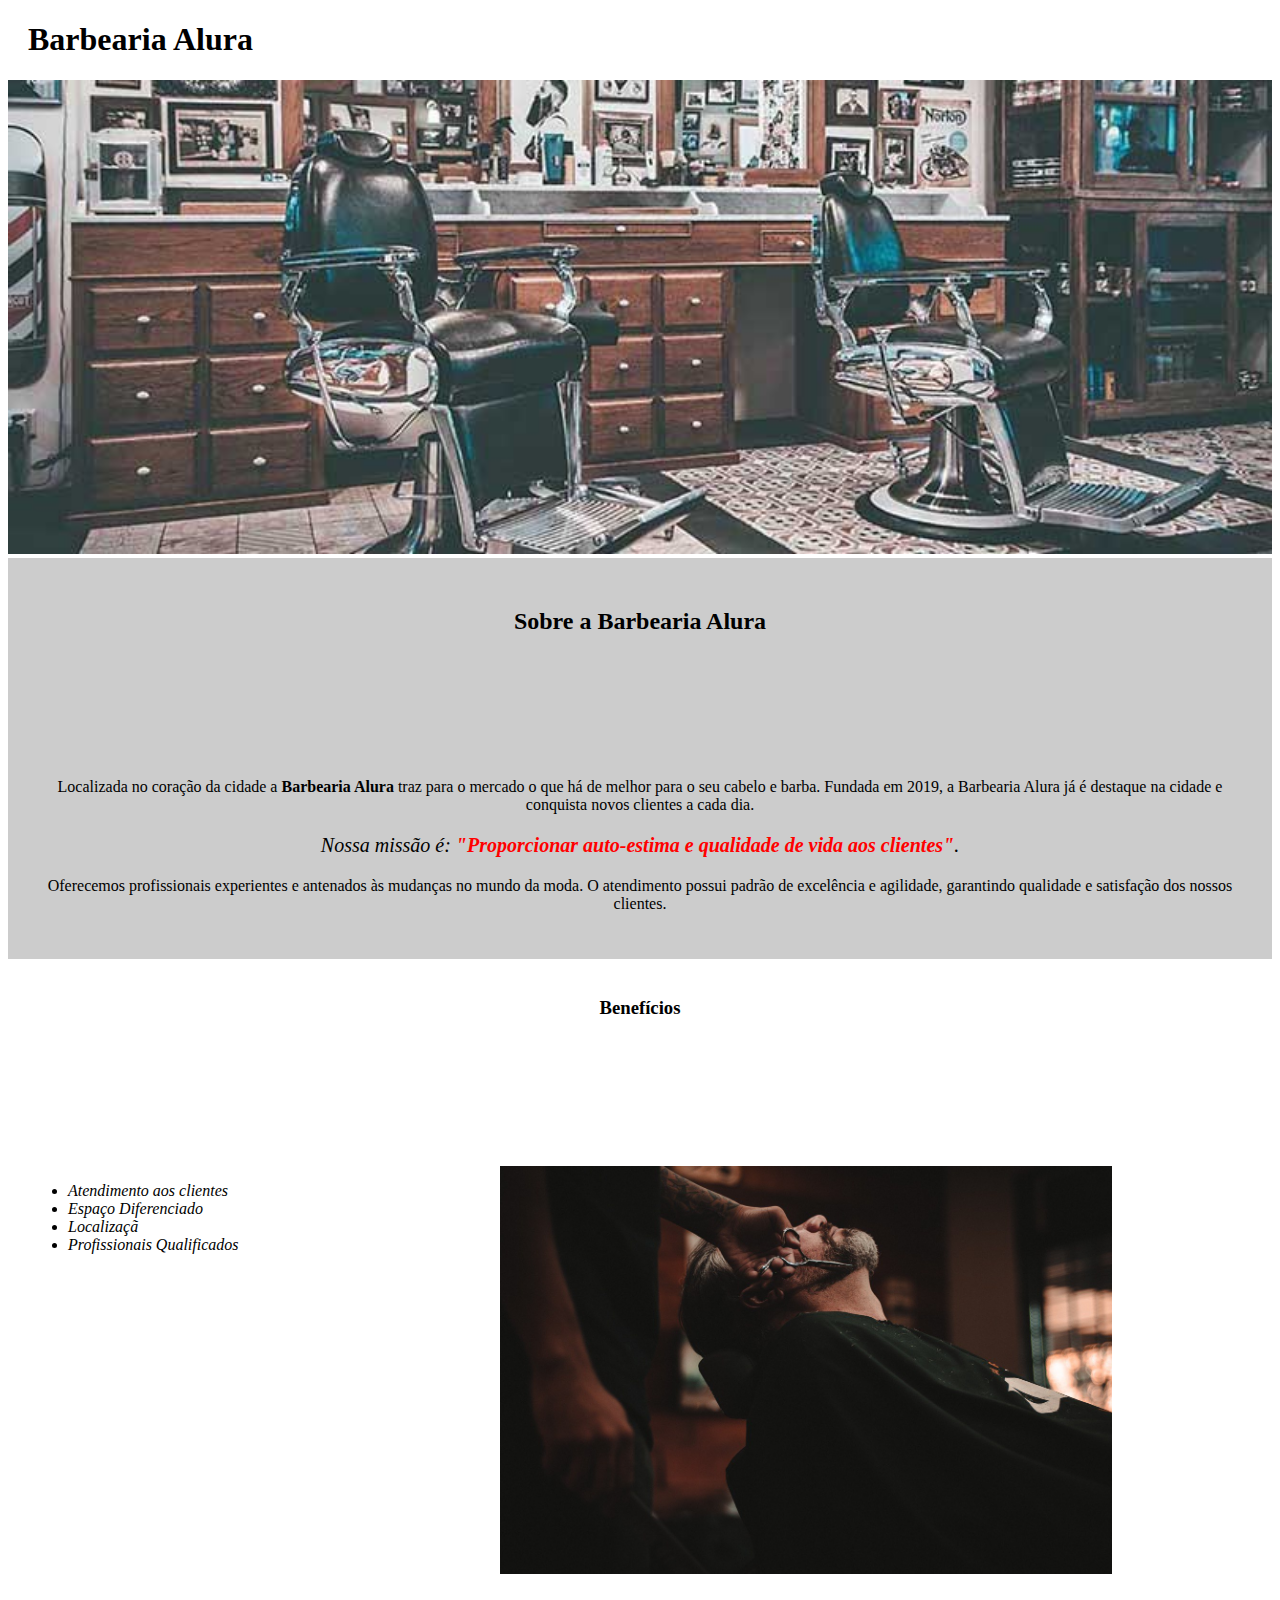
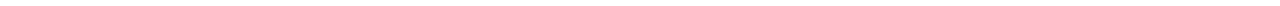
<file: index.html>
<!DOCTYPE html>
<html lang="pt-br">
    <head>
        <meta charset="UTF-8">
        <title>Barbearia Alura</title>
        <link rel="stylesheet" href="assets/css/style-home.css">
    </head>

    <body>
        <header>
           <h1 class="titulo-principal">Barbearia Alura</h1>
        </header>
        <img id="banner" src="assets/images/banner.jpg">
        <div class="principal">
            <h2 class="titulo-centralizado">Sobre a Barbearia Alura</h2>

            <p>Localizada no coração da cidade a <strong>Barbearia Alura</strong> traz para o mercado o que há de melhor para o seu cabelo e barba. Fundada em 2019, a Barbearia Alura já é destaque na cidade e conquista novos clientes a cada dia.</p>

            <p id="missao" style="font-size: 20px;"><em>Nossa missão é: <strong>"Proporcionar auto-estima e qualidade de vida aos clientes"</strong>.</em></p>

            <p>Oferecemos profissionais experientes e antenados às mudanças no mundo da moda. O atendimento possui padrão de excelência e agilidade, garantindo qualidade e satisfação dos nossos clientes.</p></body></html>
        </div>
        <div class="beneficios">
            <h3 class="titulo-centralizado">Benefícios</h3>

            <ul>
                <li class="itens">Atendimento aos clientes</li>
                <li class="itens">Espaço Diferenciado</li>
                <li class="itens">Localizaçã</li>
                <li class="itens">Profissionais Qualificados</li>
            </ul>

            <img src="assets/images/beneficios.jpg"class="imagembeneficios">
        </div>
    </body> 

</html>
</file>
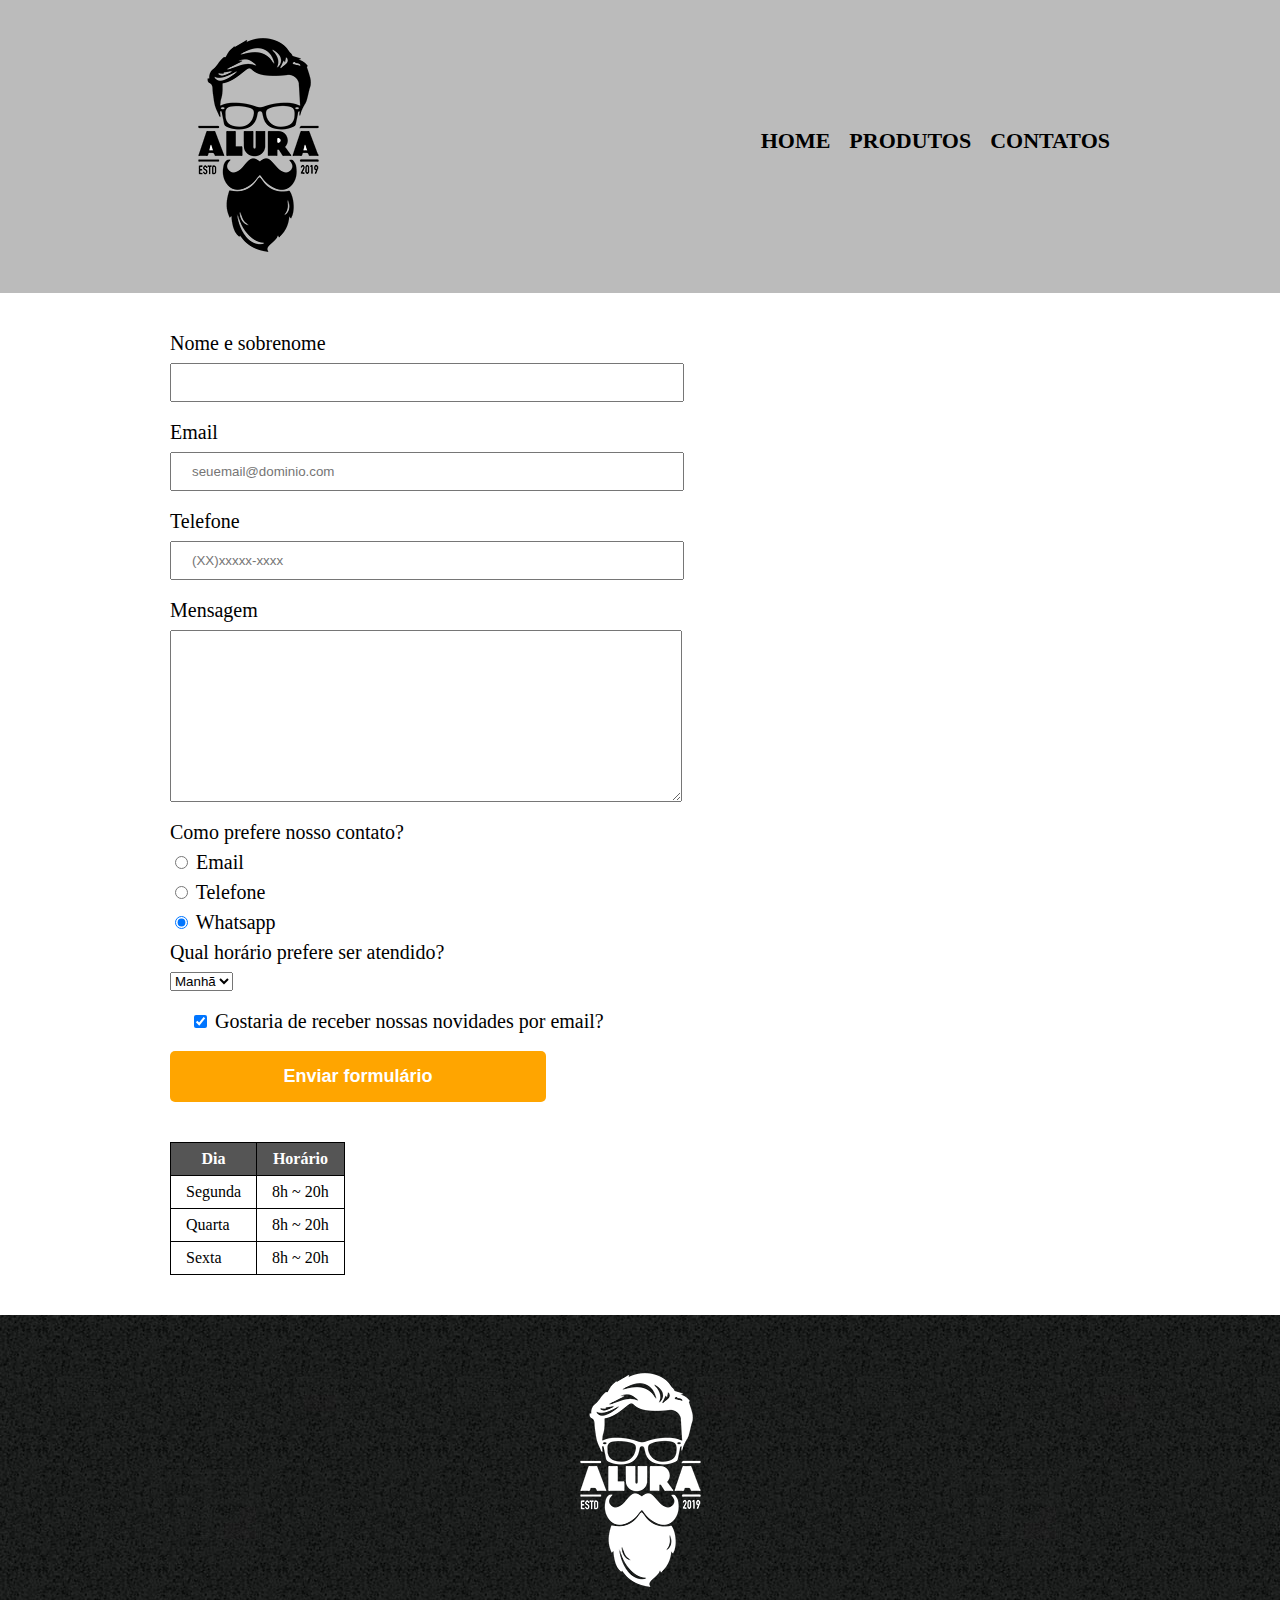
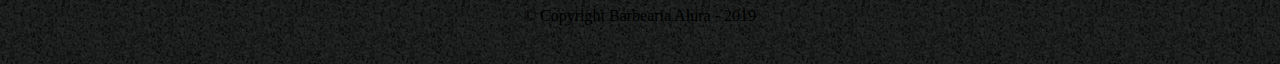
<file: contatos.html>
<!DOCTYPE html>
<html>
  <head>
    <meta charset="UTF-8" />
    <title>Contatos-Barbearia Alura</title>

    <link rel="stylesheet" href="reset.css" />
    <link rel="stylesheet" href="style.css" />
  </head>
  <body>
    <header>
      <div class="caixa">
        <h1><img src="logo.png" alt="Logo da Barbearia Alura" /></h1>
        <nav>
          <ul>
            <li><a href="testealura.html">Home</a></li>
            <li><a href="produtos.html">Produtos</a></li>
            <li><a href="contatos.html">Contatos</a></li>
          </ul>
        </nav>
      </div>
    </header>
    <main>
      <form>
        <label for="nomesobrenome">Nome e sobrenome</label>
        <input type="text" id="nomesobrenome" class="input-padrao" required />

        <label for="email">Email</label>
        <input
          type="email"
          id="email"
          class="input-padrao"
          required
          placeholder="seuemail@dominio.com"
        />

        <label for="telefone">Telefone</label>
        <input
          type="tel"
          id="telefone"
          class="input-padrao"
          required
          placeholder="(XX)xxxxx-xxxx"
        />

        <label for="mensagem">Mensagem</label>
        <textarea
          cols="70"
          rows="10"
          id="mensagem"
          class="input-padrao"
          required
        ></textarea>

        <fieldset>
          <legend>Como prefere nosso contato?</legend>
          <label for="radio-email">
            <input type="radio" name="contato" value="email" id="radio-email" />
            Email
          </label>

          <label for="radio-telefone">
            <input
              type="radio"
              name="contato"
              value="telefone"
              id="radio-telefone"
            />
            Telefone
          </label>

          <label for="radio-whatsapp">
            <input
              type="radio"
              name="contato"
              value="Whatsapp"
              id="radio-whatsapp"
              checked
            />
            Whatsapp
          </label>
        </fieldset>
        <fieldset>
          <legend>Qual horário prefere ser atendido?</legend>
          <select>
            <option>Manhã</option>
            <option>Tarde</option>
            <option>Noite</option>
          </select>
        </fieldset>

        <label class="checkbox">
          <input type="checkbox" checked />
          Gostaria de receber nossas novidades por email?
        </label>

        <input type="submit" value="Enviar formulário" class="enviar" />
      </form>
      <table>
        <thead>
          <tr>
            <th>Dia</th>
            <th>Horário</th>
          </tr>
        </thead>
        <tbody>
          <tr>
            <td>Segunda</td>
            <td>8h ~ 20h</td>
          </tr>
          <tr>
            <td>Quarta</td>
            <td>8h ~ 20h</td>
          </tr>
          <tr>
            <td>Sexta</td>
            <td>8h ~ 20h</td>
          </tr>
        </tbody>
      </table>
    </main>
    <footer>
      <img src="logo-branco.png" alt="Logo da Barbearia Alura" />
      <p class="Copyright">&copy; Copyright Barbearia Alura - 2019</p>
    </footer>
  </body>
</html>
</file>
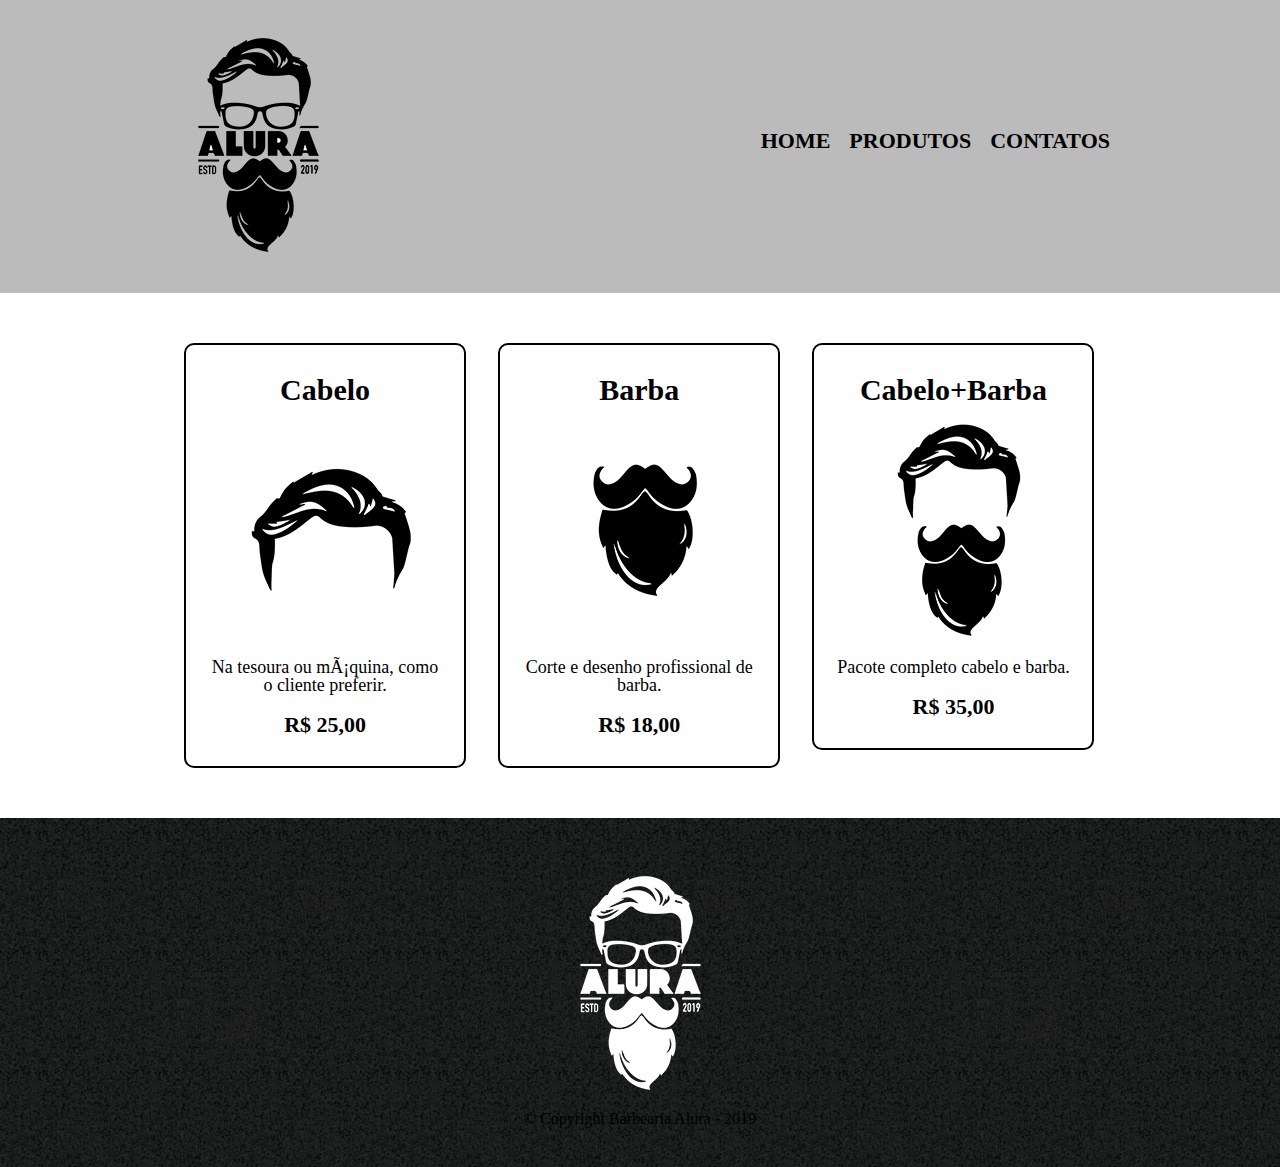
<file: produtos.html>
<!DOCTYPE html>
<html>
  <head>
    <meta charset="UTH-8" />
    <title>Produtos-Barbearia Alura</title>

    <link rel="stylesheet" href="reset.css" />
    <link rel="stylesheet" href="style.css" />
  </head>
  <body>
    <header>
      <div class="caixa">
        <h1><img src="logo.png" /></h1>
        <nav>
          <ul>
            <li><a href="testealura.html">Home</a></li>
            <li><a href="produtos.html">Produtos</a></li>
            <li><a href="contatos.html">Contatos</a></li>
          </ul>
        </nav>
      </div>
    </header>
    <main>
      <ul class="produtos">
        <li>
          <h2>Cabelo</h2>
          <img src="cabelo.jpg" />
          <p class="produtos-descricao">
            Na tesoura ou máquina, como o cliente preferir.
          </p>
          <p class="produtos-preco">R$ 25,00</p>
        </li>
        <li>
          <h2>Barba</h2>
          <img src="barba.jpg" />
          <p class="produtos-descricao">
            Corte e desenho profissional de barba.
          </p>
          <p class="produtos-preco">R$ 18,00</p>
        </li>
        <li>
          <h2>Cabelo+Barba</h2>
          <img src="cabelo+barba.jpg" />
          <p class="produtos-descricao">
            Pacote completo cabelo e barba.
          </p>
          <p class="produtos-preco">R$ 35,00</p>
        </li>
      </ul>
    </main>
    <footer>
      <img src="logo-branco.png" />
      <p class="Copyright">&copy; Copyright Barbearia Alura - 2019</p>
    </footer>
  </body>
</html>
</file>
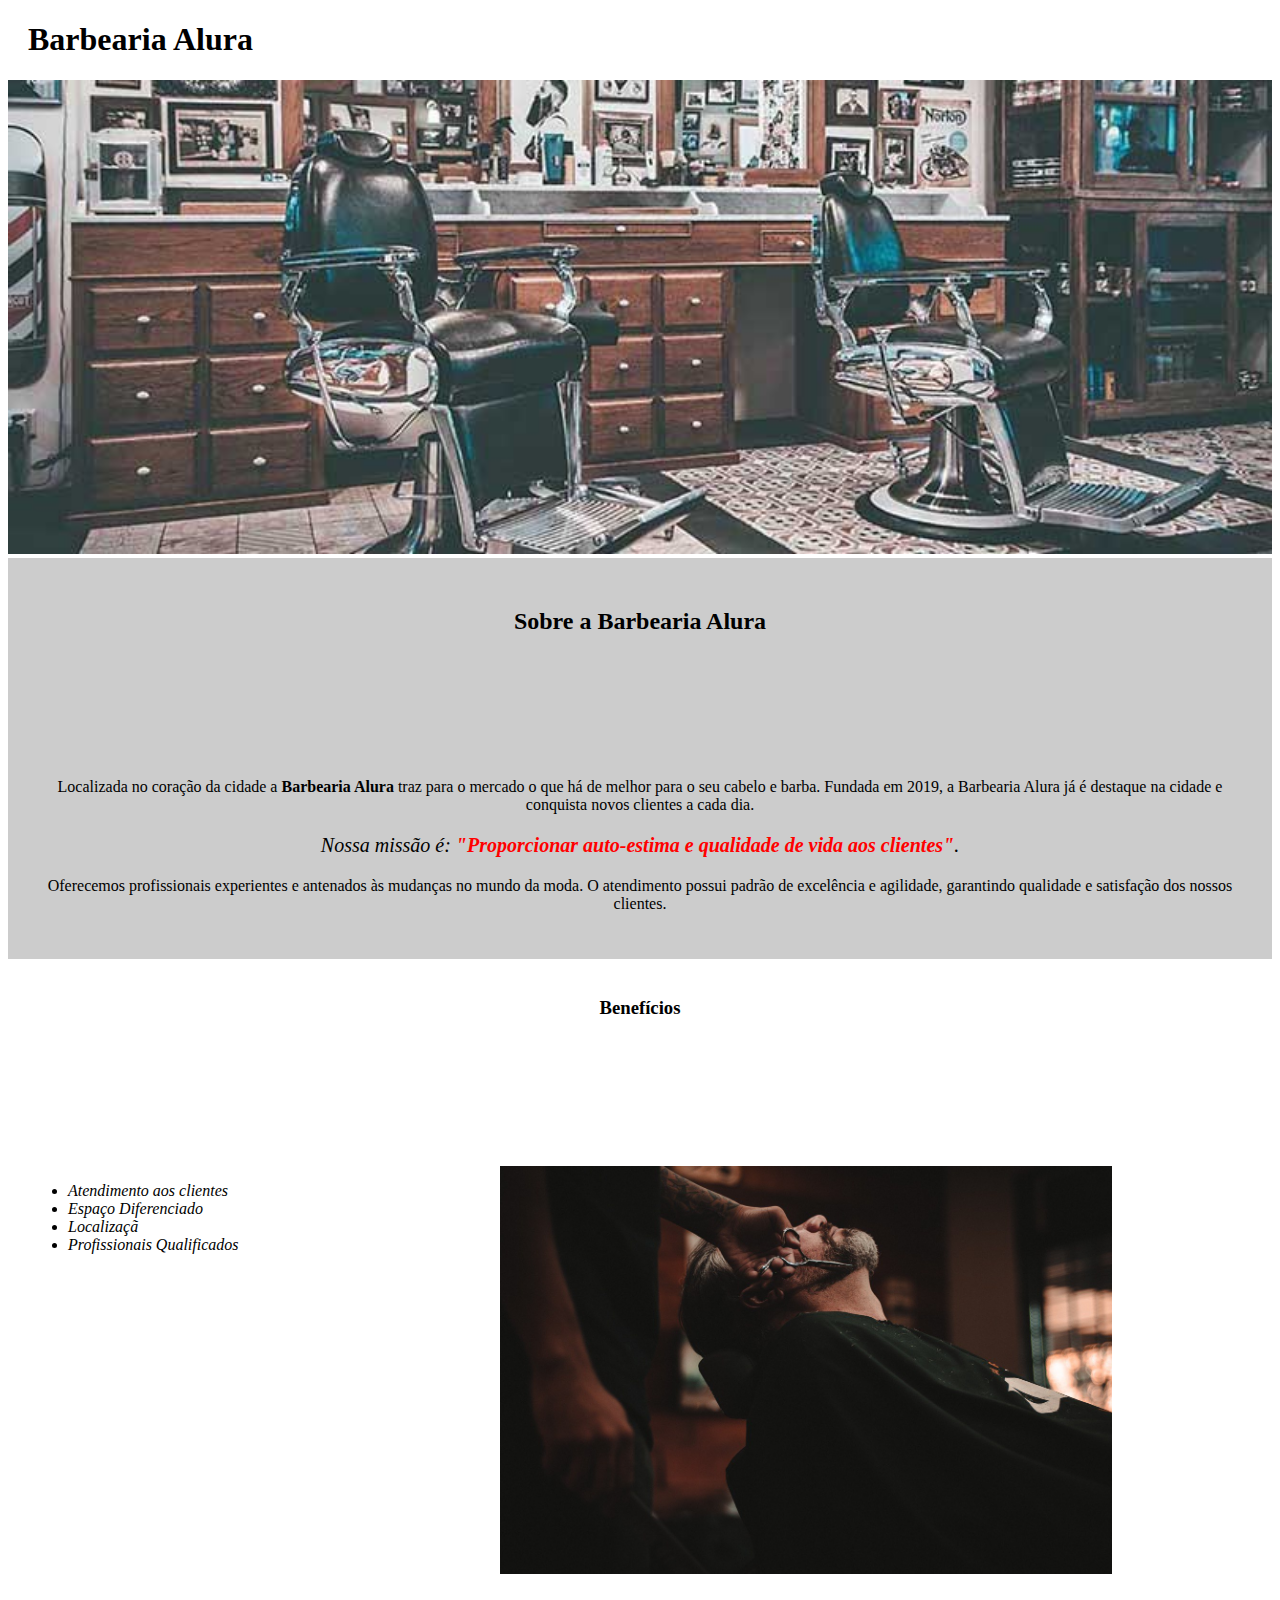
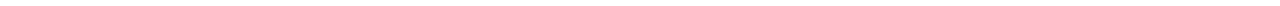
<file: testealura.html>
<!DOCTYPE html>
<html lang="pt-br">
    <head>
        <meta charset="UTF-8">
        <title>Barbearia Alura</title>
        <link rel="stylesheet" href="style-home.css">
    </head>

    <body>
        <header>
           <h1 class="titulo-principal">Barbearia Alura</h1>
        </header>
        <img id="banner" src="banner.jpg">
        <div class="principal">
            <h2 class="titulo-centralizado">Sobre a Barbearia Alura</h2>

            <p>Localizada no coração da cidade a <strong>Barbearia Alura</strong> traz para o mercado o que há de melhor para o seu cabelo e barba. Fundada em 2019, a Barbearia Alura já é destaque na cidade e conquista novos clientes a cada dia.</p>

            <p id="missao" style="font-size: 20px;"><em>Nossa missão é: <strong>"Proporcionar auto-estima e qualidade de vida aos clientes"</strong>.</em></p>

            <p>Oferecemos profissionais experientes e antenados às mudanças no mundo da moda. O atendimento possui padrão de excelência e agilidade, garantindo qualidade e satisfação dos nossos clientes.</p></body></html>
        </div>
        <div class="beneficios">
            <h3 class="titulo-centralizado">Benefícios</h3>

            <ul>
                <li class="itens">Atendimento aos clientes</li>
                <li class="itens">Espaço Diferenciado</li>
                <li class="itens">Localizaçã</li>
                <li class="itens">Profissionais Qualificados</li>
            </ul>

            <img src="beneficios.jpg"class="imagembeneficios">
        </div>
    </body> 

</html>
</file>
<file: assets/css/style-home.css>
body {

}

#banner {
    width: 100%;
}

.principal{
    background-color: #cccccc;
    padding: 30px;
    
}

.titulo-principal{
    padding-left: 20px;
}

.titulo-centralizado{
    text-align: center;
    height: 150px;
}

p {
    text-align: center;
}

#missao {
    font-size: 20px;
}

em strong {
    color:#FF0000;
}

.itens {
    font-style: italic;
}

.beneficios {
    background-color: #FFFFFF;
    padding: 20px;
}

ul{
    display: inline-block;
    vertical-align: top;
    width: 20%;
    margin-right: 15%;

}

.imagembeneficios{
    width: 50%;
}
</file>
<file: style.css>
header{
    background: #BBBBBB;
    padding: 20px 0;
}

.caixa {
    position: relative;
    width: 940px;
    margin: 0 auto;
}

nav {
    position: absolute;
    top: 110px;
    right:0;
}

nav li {
    display: inline;
    margin: 0 0 0 15px;
}

nav a {
    text-transform: uppercase;
    color: #000000;
    font-weight: bold;
    font-size: 22px;
    text-decoration: none;
}

nav a:hover{
    color:blue;
    text-decoration: underline;
}

.produtos {
    width: 940px;
    margin: 0 auto;
    padding: 50px 0;
}

.produtos li {
    display: inline-block;
    text-align: center;
    width: 30%;
    vertical-align:top;
    margin: 0 1.5%;
    padding: 30px 20px;
    box-sizing: border-box;
    border:2px solid;
    border-radius: 10px;
}

.produtos li:hover{
    border-color: blue;

}
.produtos li:active{
    border-color: #088c19;
}

.produtos li:hover h2{
    font-size: 35px;
}

.produtos h2 {
    font-size: 30px;
    font-weight: bold;
}

.produtos-descricao {
    font-size: 18px;
}

.produtos-preco {
    font-size: 22px;
    font-weight: bold;
    margin-top: 20px;
}

footer{
    text-align: center;
    background: url("bg.jpg");
    padding: 40px 0;
}
 
.copyright {
    color:#FFFFFF;
    font-size: 13px;
    margin: 20px 0 0;
}

main {
    width: 940px;
    margin: 0 auto;
}

form {
    margin: 40px 0;
}

form label, form legend {
    display: block;
    font-size: 20px;
    margin: 0 0 10px;
}

.input-padrao {
    display: block;
    margin: 0 0 20px;
    padding: 10px 20px;
    width: 50%;
}

.checkbox {
    margin:20px;
}

.enviar {
    width:40%;
    padding: 15px 0;
    background: orange;
    color: white;
    font-weight: bold;
    font-size: 18px;
    border: none;
    border-radius: 5px;
    transition: 1s;
    cursor: pointer;
}

.enviar:hover{
    background: darkslategrey;
    transform: scale(1.2);

}

table {
    margin: 20px 0 40px;
}

thead{
    background: #555555;
    color: white;
    font-weight: bold;
}

td , th {
    border: 1px solid #000000;
    padding: 8px 15px;
}
</file>
<file: style-home.css>
body {

}

#banner {
    width: 100%;
}

.principal{
    background-color: #cccccc;
    padding: 30px;
    
}

.titulo-principal{
    padding-left: 20px;
}

.titulo-centralizado{
    text-align: center;
    height: 150px;
}

p {
    text-align: center;
}

#missao {
    font-size: 20px;
}

em strong {
    color:#FF0000;
}

.itens {
    font-style: italic;
}

.beneficios {
    background-color: #FFFFFF;
    padding: 20px;
}

ul{
    display: inline-block;
    vertical-align: top;
    width: 20%;
    margin-right: 15%;

}

.imagembeneficios{
    width: 50%;
}
</file>
